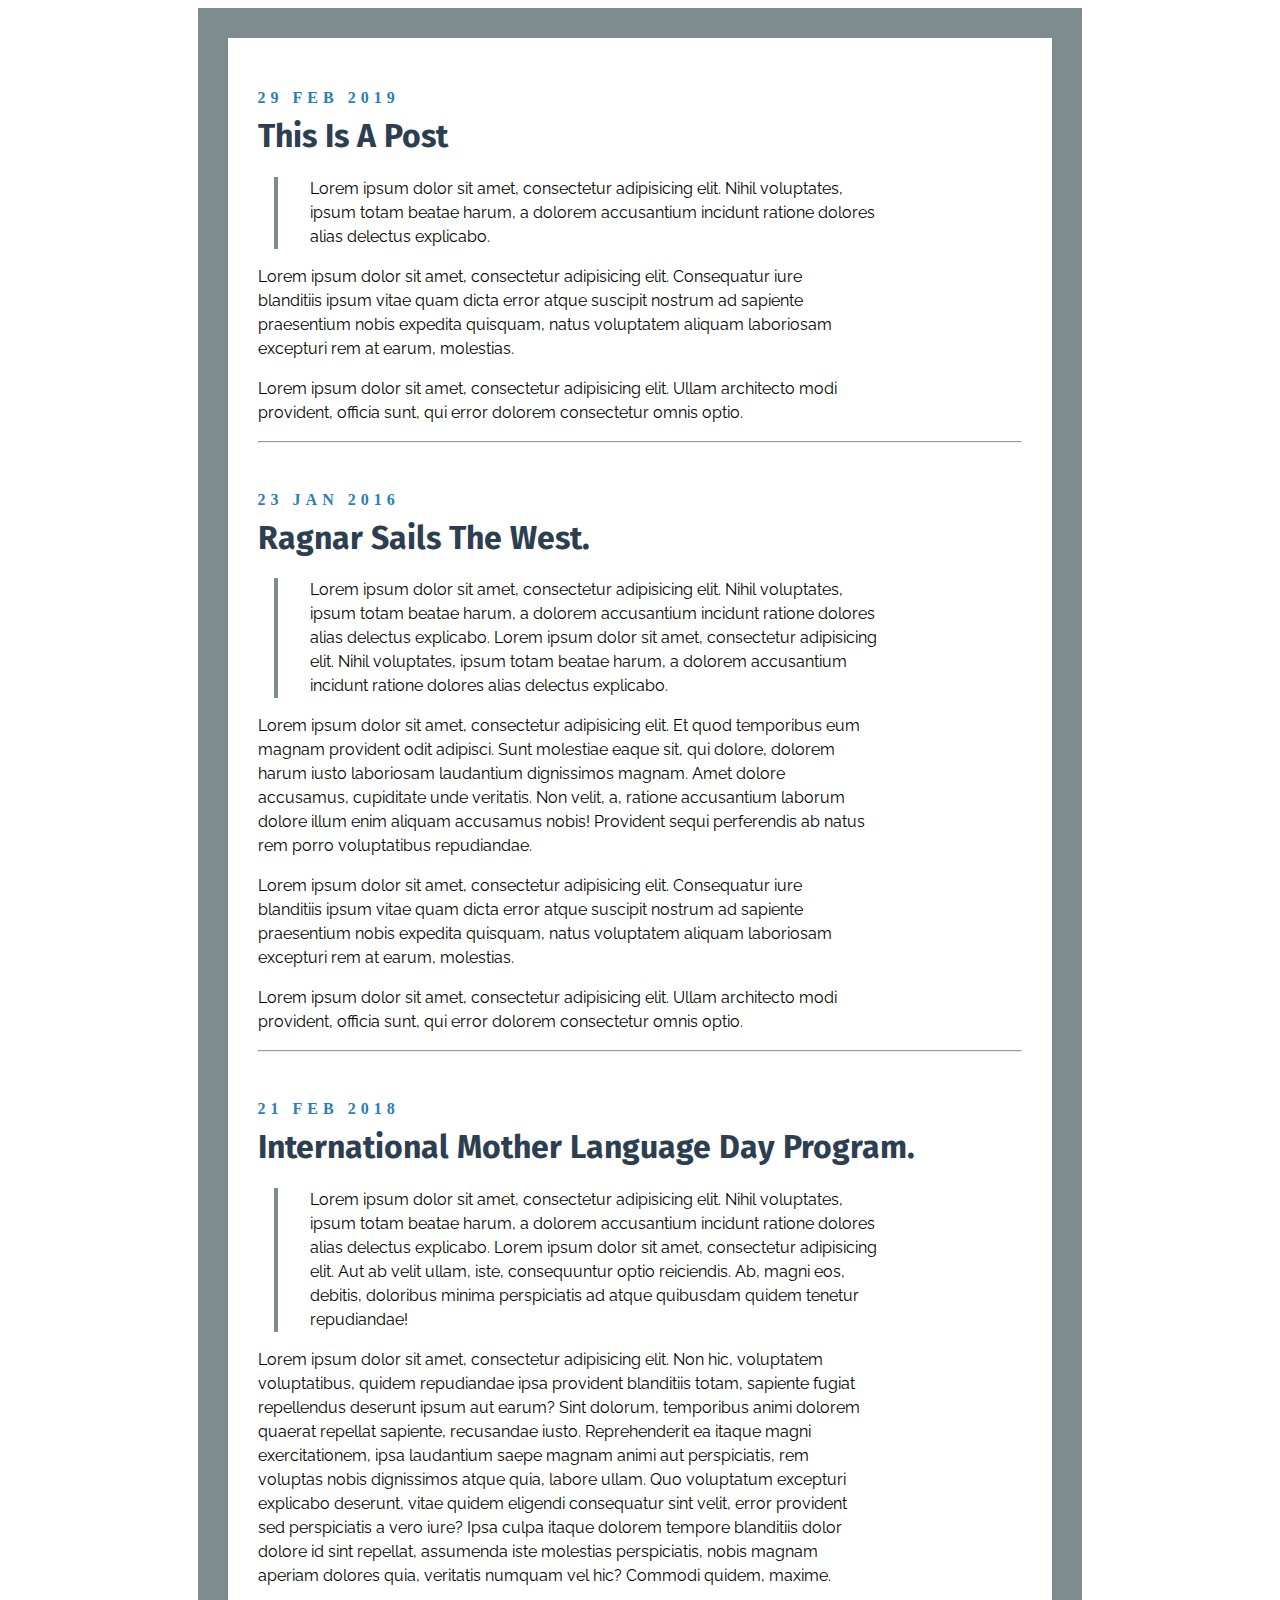
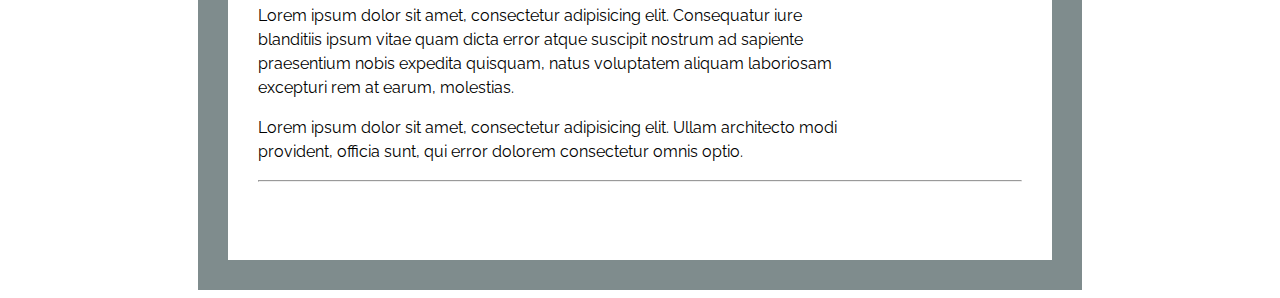
<file: article_page/index.html>
<!DOCTYPE html>
<html lang="en" dir="ltr">
    <head>
        <meta charset="utf-8">
        <title>Programming Blog</title>
        <link href="https://fonts.googleapis.com/css?family=Fira+Sans&display=swap" rel="stylesheet">
        <link rel="stylesheet" href="style.css">
        <link href="https://fonts.googleapis.com/css?family=Fira+Sans|Raleway&display=swap" rel="stylesheet"> 
    </head>
    <body>
        <main>
            <article class="">
                <h4 class="date">29 feb 2019</h4>
                <h1 class="title">This is a post</h1>
                <div class="highlight">
                    <p>Lorem ipsum dolor sit amet, consectetur adipisicing elit. Nihil voluptates, ipsum totam beatae harum, a dolorem accusantium incidunt ratione dolores alias delectus explicabo.</p>
                </div>
                <p>Lorem ipsum dolor sit amet, consectetur adipisicing elit. Consequatur iure blanditiis ipsum vitae quam dicta error atque suscipit nostrum ad sapiente praesentium nobis expedita quisquam, natus voluptatem aliquam laboriosam excepturi rem at earum, molestias.</p>
                <p>Lorem ipsum dolor sit amet, consectetur adipisicing elit. Ullam architecto modi provident, officia sunt, qui error dolorem consectetur omnis optio.</p>
                <hr>
            </article>

            <article class="">
                <h4 class="date">23 jan 2016</h4>
                <h1 class="title">Ragnar sails the west.</h1>
                <div class="highlight">
                    <p>Lorem ipsum dolor sit amet, consectetur adipisicing elit.
                        Nihil voluptates, ipsum totam beatae harum, a dolorem
                        accusantium incidunt ratione dolores alias delectus explicabo.
                        Lorem ipsum dolor sit amet, consectetur adipisicing elit.
                            Nihil voluptates, ipsum totam beatae harum, a dolorem
                            accusantium incidunt ratione dolores alias delectus explicabo.
                    </p>
                </div>
                <p>Lorem ipsum dolor sit amet, consectetur adipisicing elit. Et quod temporibus eum magnam provident odit adipisci. Sunt molestiae eaque sit, qui dolore, dolorem harum iusto laboriosam laudantium dignissimos magnam. Amet dolore accusamus, cupiditate unde veritatis. Non velit, a, ratione accusantium laborum dolore illum enim aliquam accusamus nobis! Provident sequi perferendis ab natus rem porro voluptatibus repudiandae.</p>
                <p>Lorem ipsum dolor sit amet, consectetur adipisicing elit. Consequatur iure blanditiis ipsum vitae quam dicta error atque suscipit nostrum ad sapiente praesentium nobis expedita quisquam, natus voluptatem aliquam laboriosam excepturi rem at earum, molestias.</p>
                <p>Lorem ipsum dolor sit amet, consectetur adipisicing elit. Ullam architecto modi provident, officia sunt, qui error dolorem consectetur omnis optio.</p>
                <hr>
            </article>

            <article class="">
                <h4 class="date">21 feb 2018</h4>
                <h1 class="title">International mother language day program.</h1>
                <div class="highlight">
                    <p>Lorem ipsum dolor sit amet, consectetur adipisicing elit. Nihil voluptates, ipsum totam beatae harum, a dolorem accusantium incidunt
                    ratione dolores alias delectus explicabo.
                    Lorem ipsum dolor sit amet, consectetur adipisicing elit. Aut ab velit ullam, iste, consequuntur optio reiciendis. Ab, magni eos, debitis, doloribus minima perspiciatis ad atque quibusdam quidem tenetur repudiandae!</p>
                </div>
                <p>Lorem ipsum dolor sit amet, consectetur adipisicing elit. Non hic, voluptatem voluptatibus, quidem repudiandae ipsa provident blanditiis totam, sapiente fugiat repellendus deserunt ipsum aut earum? Sint dolorum, temporibus animi dolorem quaerat repellat sapiente, recusandae iusto. Reprehenderit ea itaque magni exercitationem, ipsa laudantium saepe magnam animi aut perspiciatis, rem voluptas nobis dignissimos atque quia, labore ullam. Quo voluptatum excepturi explicabo deserunt, vitae quidem eligendi consequatur sint velit, error provident sed perspiciatis a vero iure? Ipsa culpa itaque dolorem tempore blanditiis dolor dolore id sint repellat, assumenda iste molestias perspiciatis, nobis magnam aperiam dolores quia, veritatis numquam vel hic? Commodi quidem, maxime.</p>
                <p>Lorem ipsum dolor sit amet, consectetur adipisicing elit. Consequatur iure blanditiis ipsum vitae quam dicta error atque suscipit nostrum ad sapiente praesentium nobis expedita quisquam, natus voluptatem aliquam laboriosam excepturi rem at earum, molestias.</p>
                <p>Lorem ipsum dolor sit amet, consectetur adipisicing elit. Ullam architecto modi provident, officia sunt, qui error dolorem consectetur omnis optio.</p>
                <hr>
            </article>
        </main>
    </body>
</html>
</file>
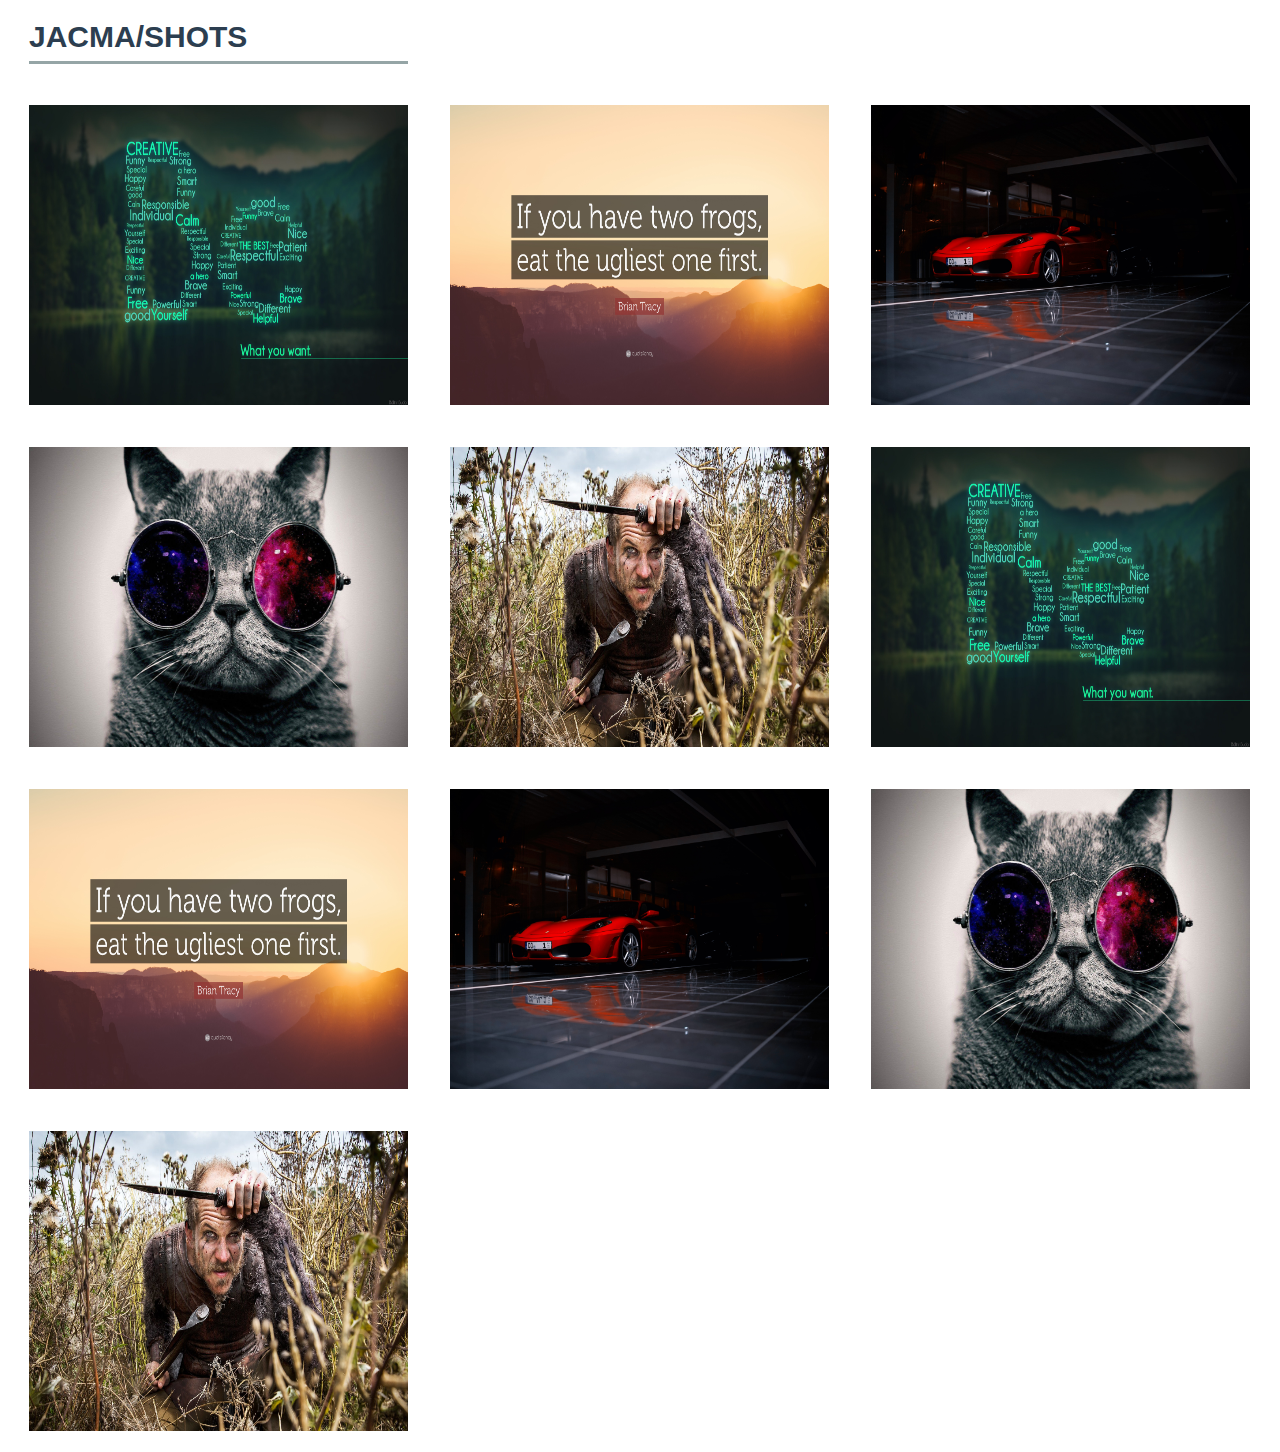
<file: image_gallery_project/index.html>
<!DOCTYPE html>
<html lang="en" dir="ltr">
    <head>
        <meta charset="utf-8">
        <title>Jacma's Photo Gallery</title>
        <link rel="stylesheet" href="style.css">
    </head>
    <body>
        <nav>
            <h1>Jacma/Shots</h1>
        </nav>

        <section id="gallery">
            <img src="images/be.jpg" alt="">
            <img src="images/braintracy.jpg" alt="">
            <img src="images/car.jpg" alt="">
            <img src="images/cat1.jpg" alt="">
            <img src="images/floki.jpg" alt="">
            <img src="images/be.jpg" alt="">
            <img src="images/braintracy.jpg" alt="">
            <img src="images/car.jpg" alt="">
            <img src="images/cat1.jpg" alt="">
            <img src="images/floki.jpg" alt="">
        </section>
    </body>
</html>
</file>
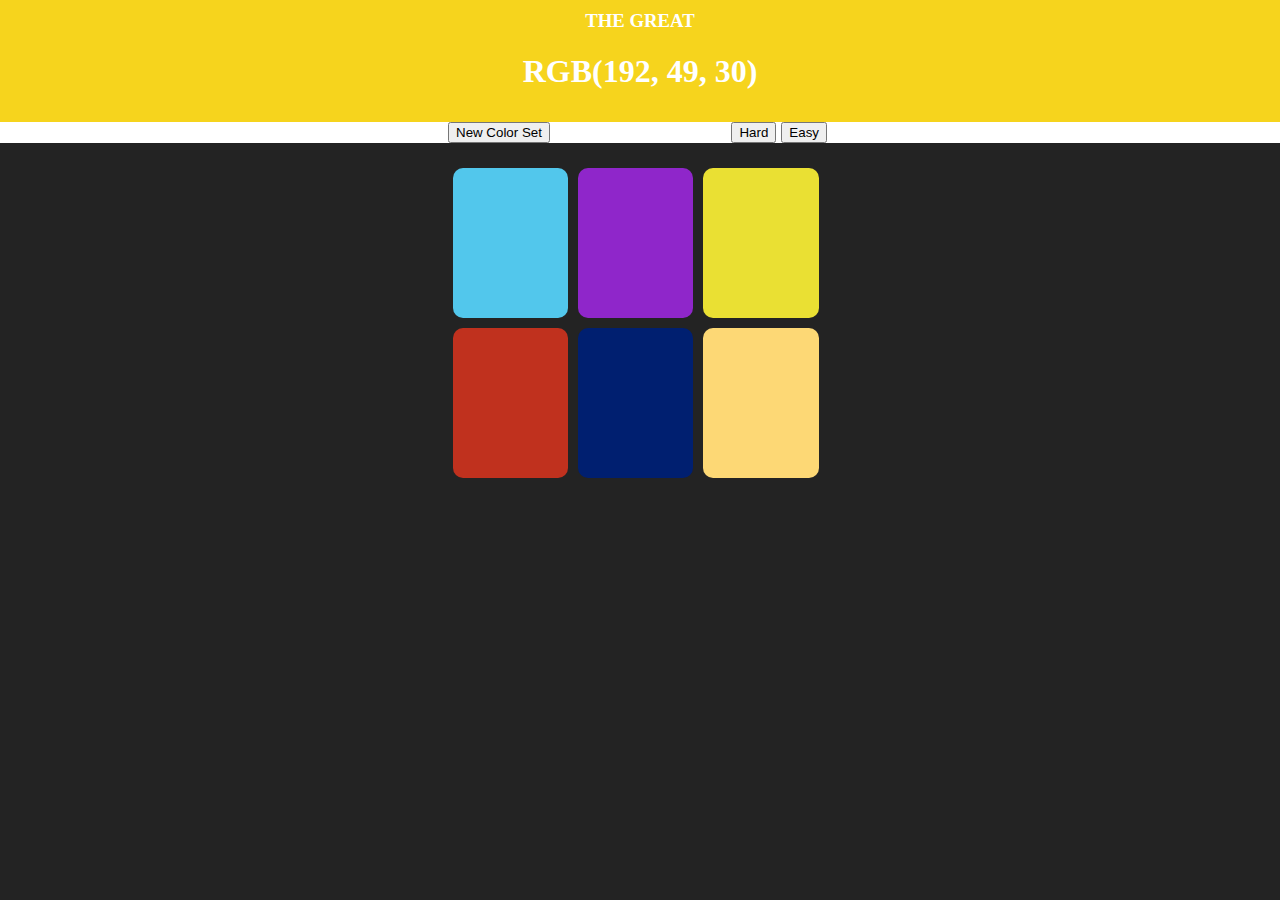
<file: js projects/color-game-refactored/index.html>
<!DOCTYPE html>
<html lang="en">
<head>
    <meta charset="UTF-8">
    <meta name="viewport" content="width=device-width, initial-scale=1.0">
    <meta http-equiv="X-UA-Compatible" content="ie=edge">
    <title>Color Picking Game</title>
    <link rel="stylesheet" href="main.css">
</head>
<body>
    <div class="header">
        <h3>The Great</h3>
        <h1 class="color_code">rgb(233, 43, 34)</h1>
        <h3 id="message">The Guessing Game</h3>
    </div>
    <div class="menu">
        <div class="container">
            <button class="left" id="newcolors">New Color Set</button>
            <button class="right mood" id="easymood">Easy</button>
            <button class="right mood" id="hardmood">Hard</button>
        </div>
    </div>
    <div class="clearfix"></div>
    <div class="container colorboxes">
        <div class="box"></div>
        <div class="box"></div>
        <div class="box"></div>
        <div class="box"></div>
        <div class="box"></div>
        <div class="box"></div>
    </div>

    <script src="app.js" charset="utf-8"></script>
</body>
</html>
</file>
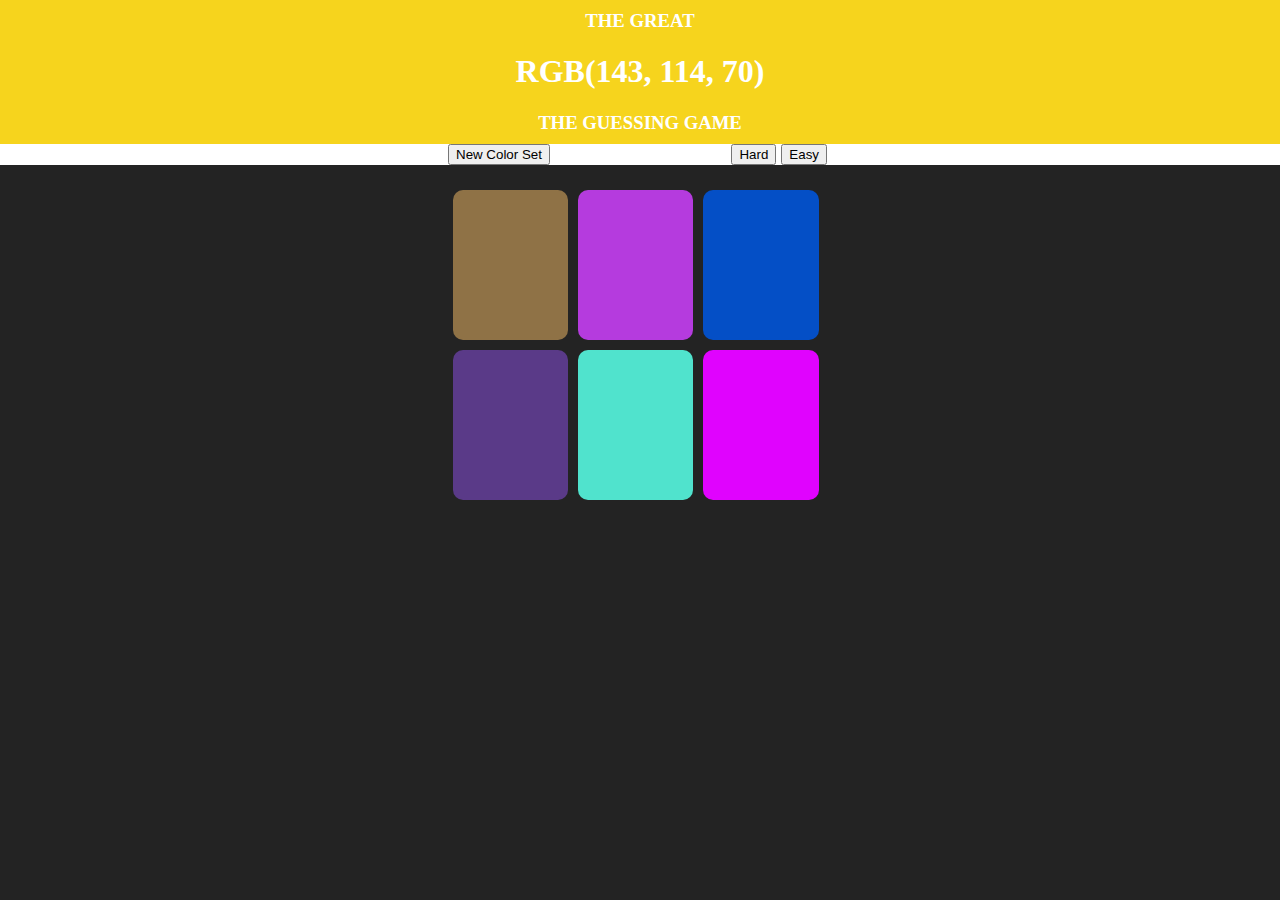
<file: js projects/color-game/index.html>
<!DOCTYPE html>
<html lang="en">
<head>
    <meta charset="UTF-8">
    <meta name="viewport" content="width=device-width, initial-scale=1.0">
    <meta http-equiv="X-UA-Compatible" content="ie=edge">
    <title>Color Picking Game</title>
    <link rel="stylesheet" href="main.css">
</head>
<body>
    <div class="header">
        <h3>The Great</h3>
        <h1 class="color_code">rgb(233, 43, 34)</h1>
        <h3 id="message">The Guessing Game</h3>
    </div>
    <div class="menu">
        <div class="container">
            <button class="left" id="newcolors">New Color Set</button>
            <button class="right" id="easymood">Easy</button>
            <button class="right" id="hardmood">Hard</button>
        </div>
    </div>
    <div class="clearfix"></div>
    <div class="container colorboxes">
        <div class="box"></div>
        <div class="box"></div>
        <div class="box"></div>
        <div class="box"></div>
        <div class="box"></div>
        <div class="box"></div>
    </div>

    <script src="app.js" charset="utf-8"></script>
</body>
</html>
</file>
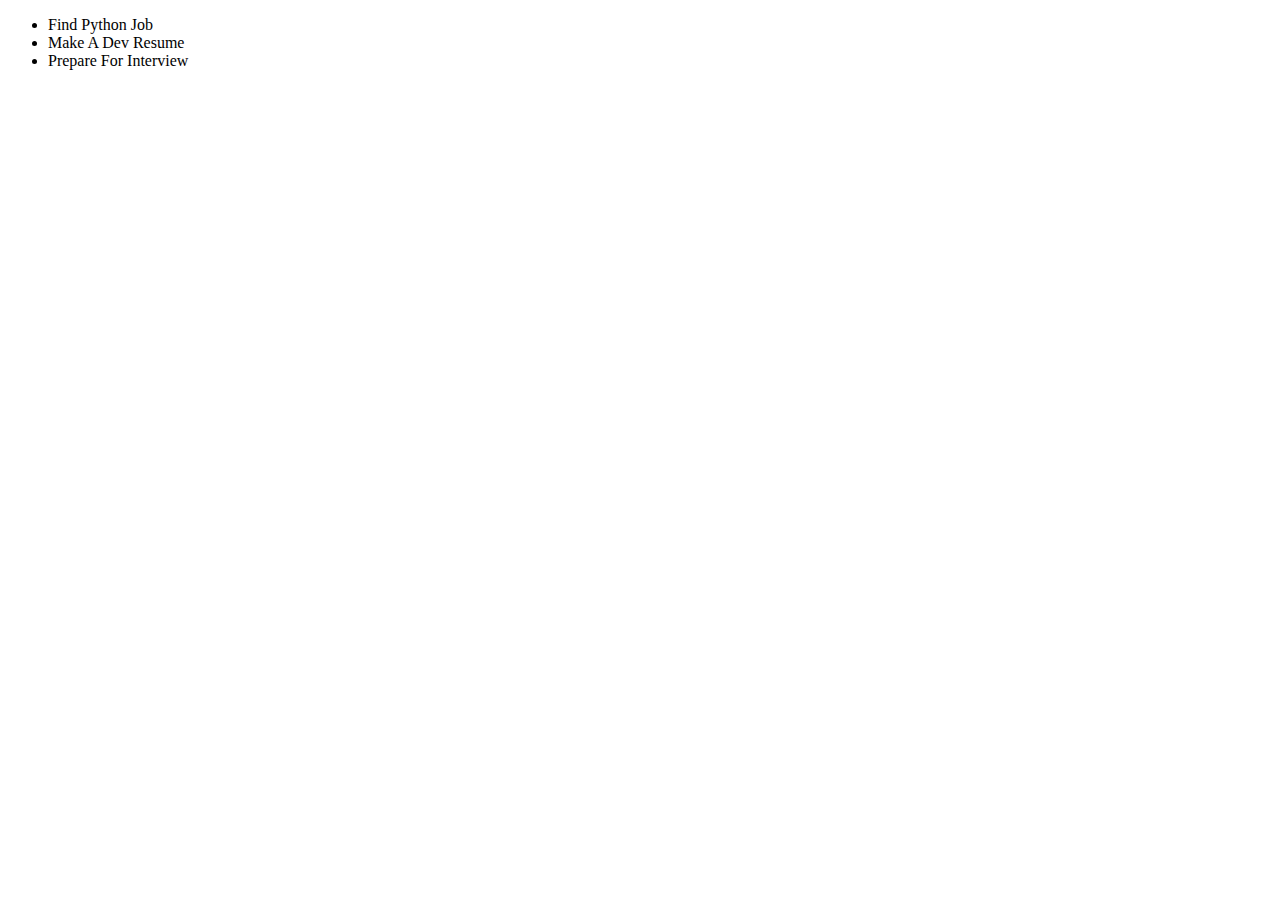
<file: js projects/easy-todo/index.html>
<!DOCTYPE html>
<html lang="en">
<head>
    <meta charset="UTF-8">
    <meta name="viewport" content="width=device-width, initial-scale=1.0">
    <meta http-equiv="X-UA-Compatible" content="ie=edge">
    <title>Easy Todo JS</title>
    <style media="screen">
        .done {
            text-decoration: line-through;
            color: green !important;
        }
    </style>
</head>
<body>

    <ul>
        <li>Find Python Job</li>
        <li>Make A Dev Resume</li>
        <li>Prepare For Interview</li>
    </ul>


<script src="app.js" charset="utf-8"></script>
</body>
</html>
</file>
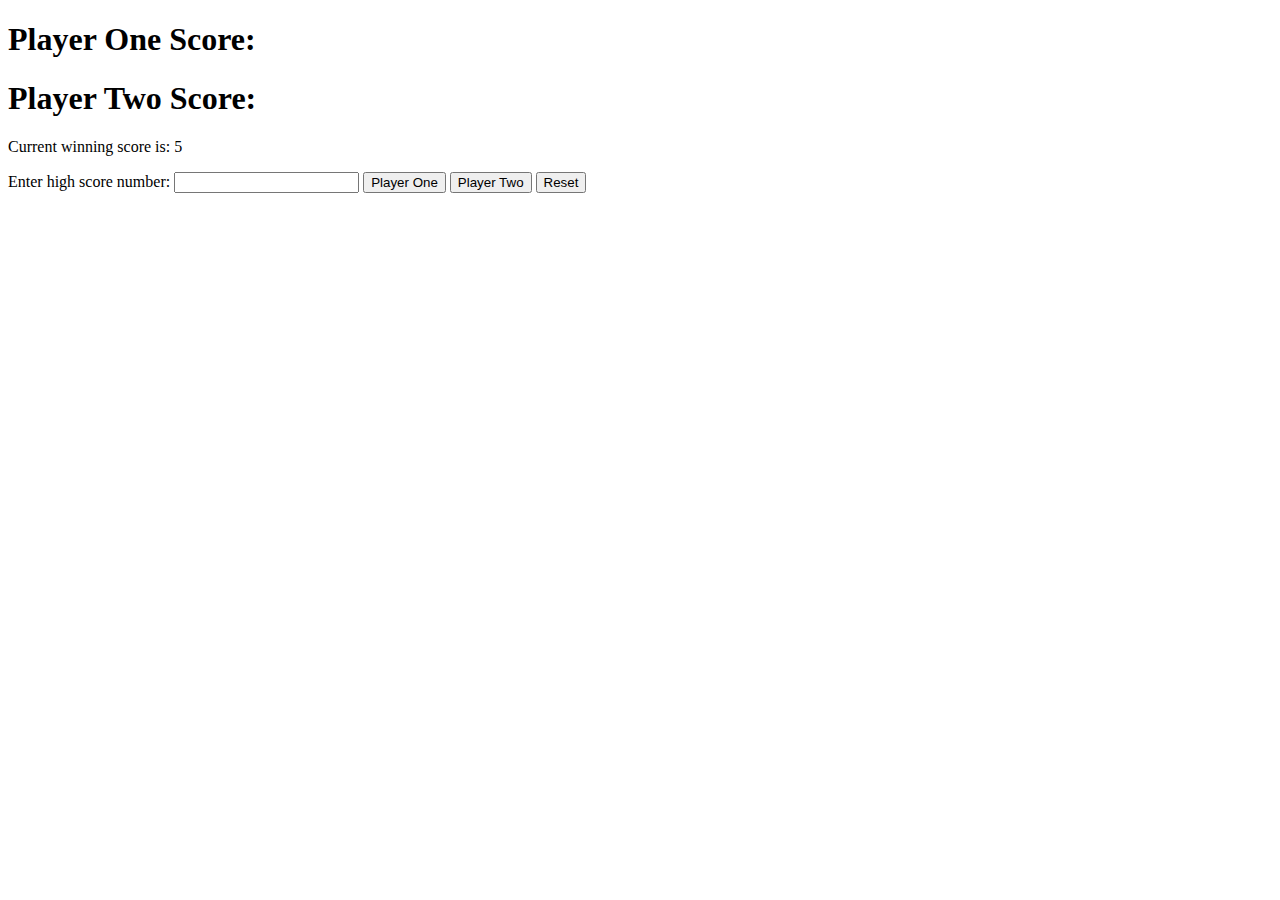
<file: js projects/score-keeper/index.html>
<!DOCTYPE html>
<html lang="en">
<head>
    <meta charset="UTF-8">
    <meta name="viewport" content="width=device-width, initial-scale=1.0">
    <meta http-equiv="X-UA-Compatible" content="ie=edge">
    <title>Hit Count Game JS</title>
    <style media="screen">
        .winner {
            color: green;
        }
    </style>
</head>
<body>

    <h1>Player One Score: <span id="p1"></span></h1>
    <h1>Player Two Score: <span id="p2"></span></h1>
    <p>Current winning score is: <span id="w-score">5</span></p>


    <label for="h-score">Enter high score number:</label>
    <input type="number" id="win-score">
    <button id="p1-hit">Player One</button>
    <button id="p2-hit">Player Two</button>
    <button id="reset">Reset</button>


<script src="main.js"></script>
</body>
</html>
</file>
<file: article_page/style.css>
main {
    width: 70%;
    margin: 0 auto;
    padding: 30px;
    border: 30px solid #7f8c8d;
    box-sizing: border-box;
}

article {
    margin-bottom: 3em;
}

.date {
    text-transform: uppercase;
    color: #2980b9;
    letter-spacing: 5px;
    margin-bottom: 0px;
}

.title {
    font-size: 2em;
    font-family: 'Fira Sans', sans-serif;
    text-transform: capitalize;
    color: #2c3e50;
    margin-top: 10px;
}

.highlight {
    margin-left: 1em;
    padding-left: 2em;
    border-left: 4px solid #7f8c8d;
}

p {
    font-family: 'Raleway', sans-serif;
    line-height: 150%;
    max-width: 80%;
}
</file>
<file: image_gallery_project/style.css>
nav h1 {
    width: 30%;
    font-family: Impact, Charcoal, sans-serif;
    text-transform: uppercase;
    font-weight: bold;
    font-size: 30px;
    border-bottom: 3px solid #95a5a6;
    padding-bottom: 7px;
    color: #2c3e50;
    margin-left: 1.66%;
}

img {
    float: left;
    width: 30%;
    height: 300px !important;
    height: auto;
    margin: 1.66%;
}
</file>
<file: js projects/color-game-refactored/main.css>
body {
    background: #232323;
    box-sizing: border-box;
}

body, h3 {
    margin: 0;
    padding: 0;
    text-transform: uppercase;
}

.container {
    width: 30%;
    margin: 0 auto;
}
.header {
    text-align: center;
    background: rgb(246,212,29);
    color: white;
    padding: 10px 0;
}
.menu {
    background: white;
}

.clearfix {
    clear: both;
}
.right {
    float: right;
    margin-right: 5px;
}
.active {
    background: red;
}
.colorboxes {
    margin-top: 20px;
}
.box {
    width: 30%;
    height: 150px;
    float: left;
    margin: 5px;
    border-radius: 10px;
}
</file>
<file: js projects/color-game/main.css>
body {
    background: #232323;
    box-sizing: border-box;
}

body, h3 {
    margin: 0;
    padding: 0;
    text-transform: uppercase;
}

.container {
    width: 30%;
    margin: 0 auto;
}
.header {
    text-align: center;
    background: rgb(246,212,29);
    color: white;
    padding: 10px 0;
}
.menu {
    background: white;
}

.clearfix {
    clear: both;
}
.right {
    float: right;
    margin-right: 5px;
}
.active {
    background: red;
}
.colorboxes {
    margin-top: 20px;
}
.box {
    width: 30%;
    height: 150px;
    background: red;
    float: left;
    margin: 5px;
    border-radius: 10px;
}
</file>
